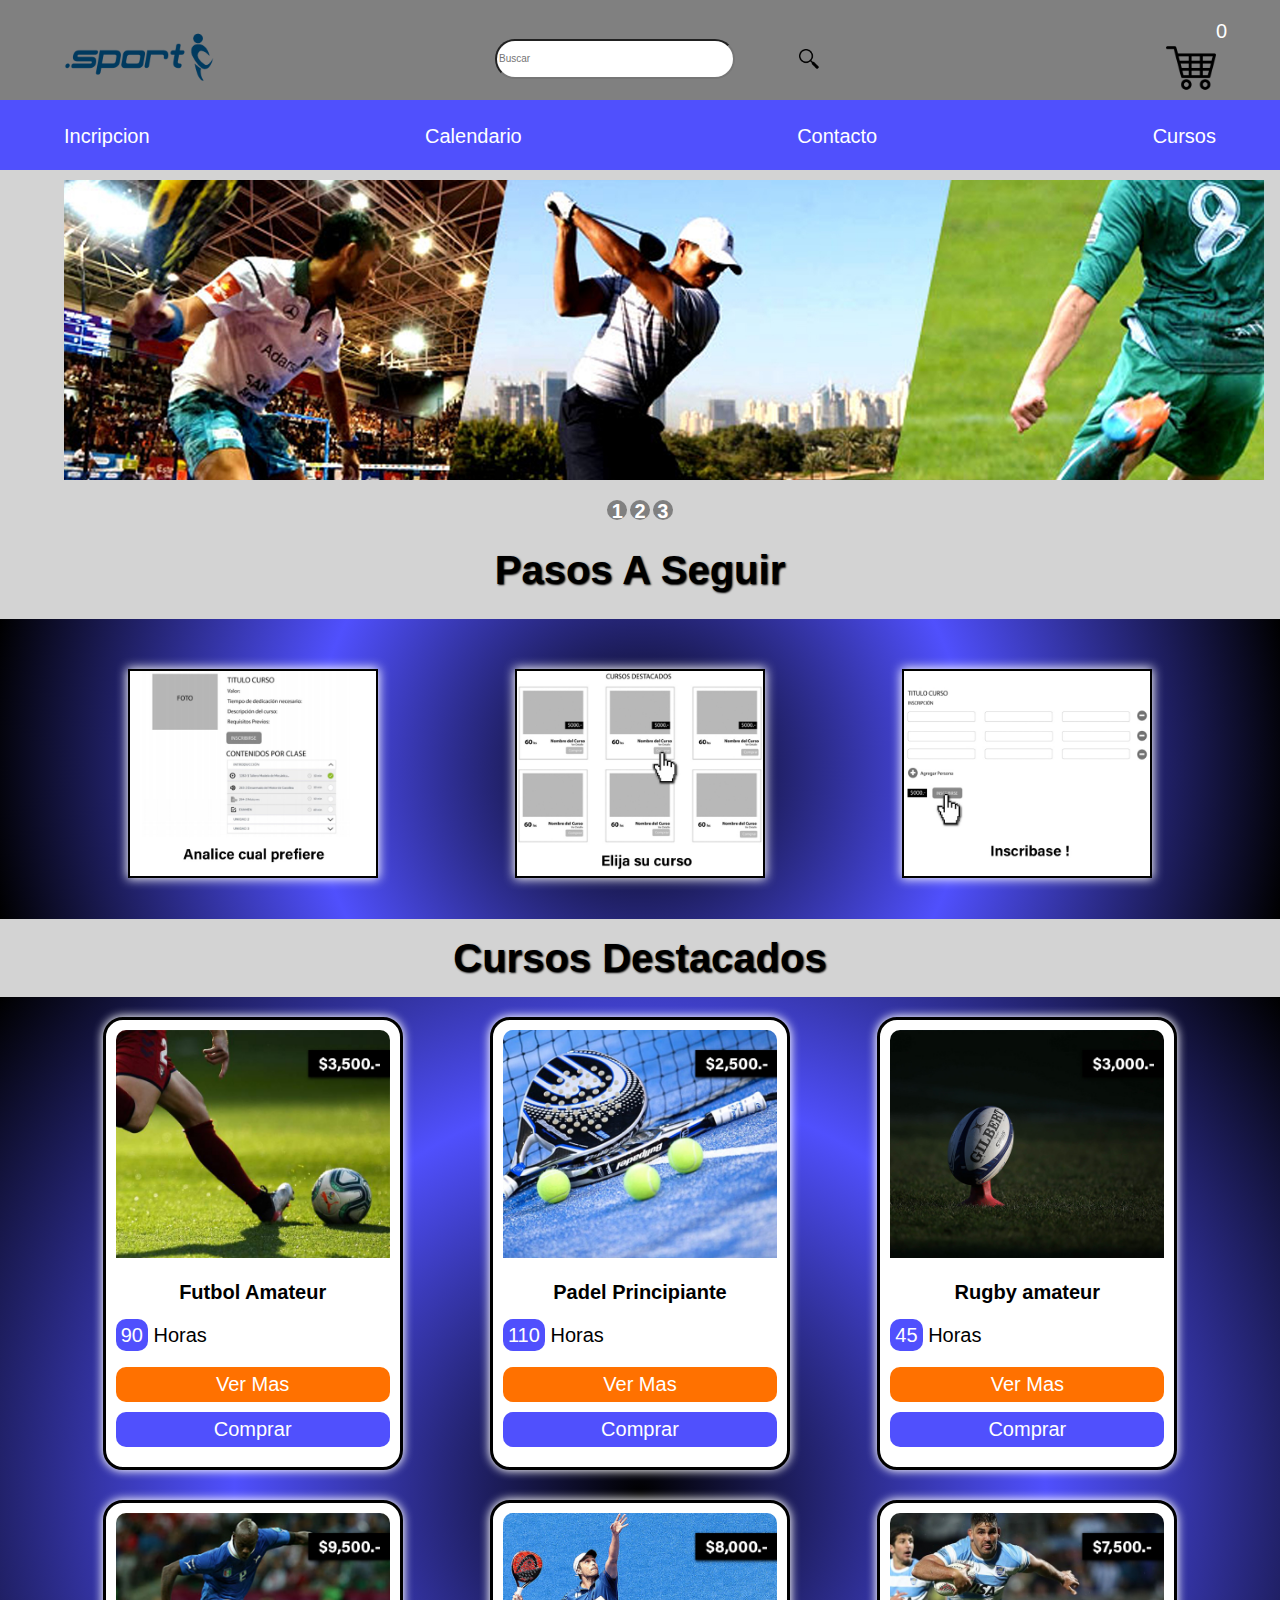
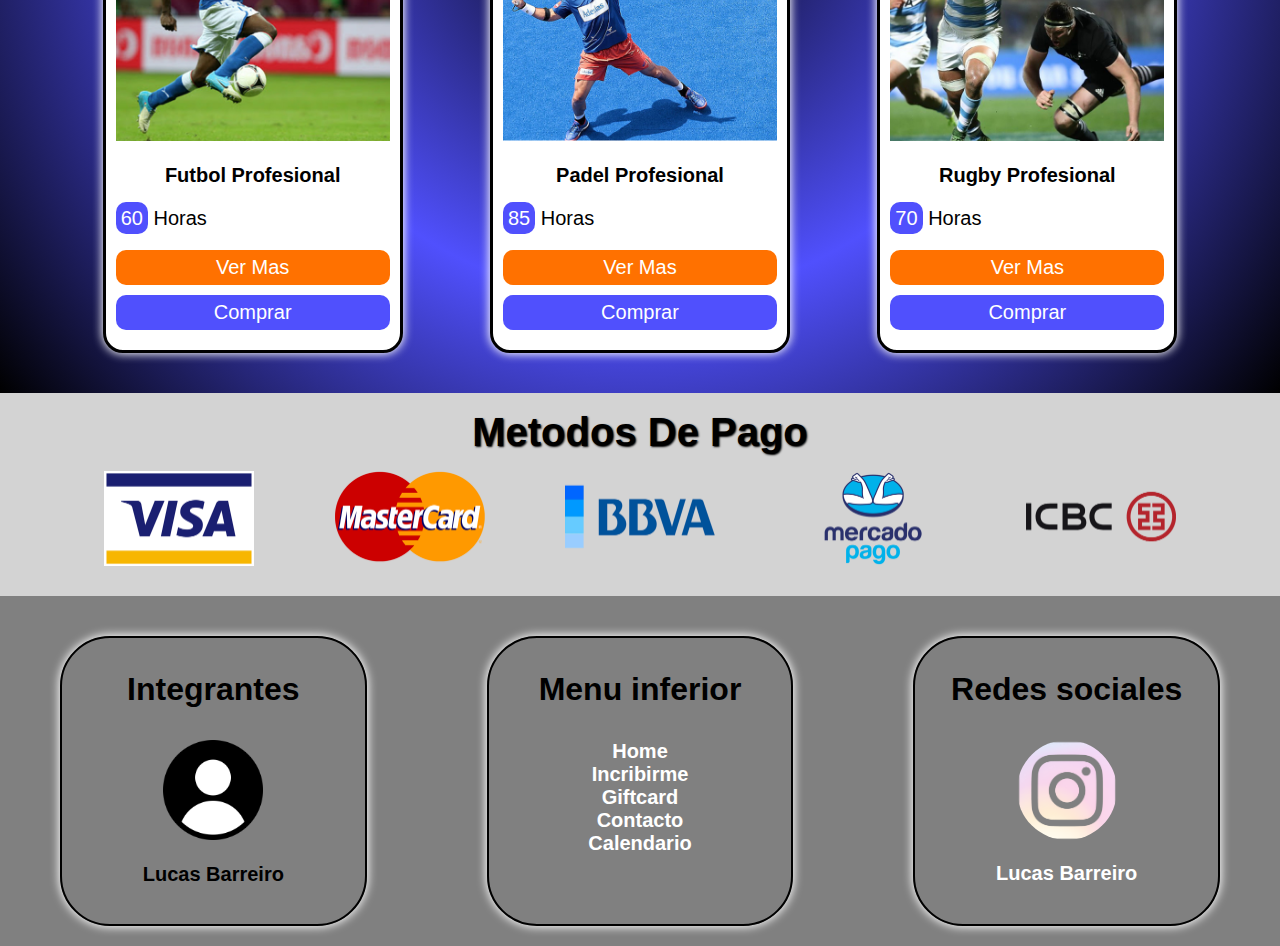
<file: index.html>
<!DOCTYPE html>
<html lang="en">
<head>
    <meta charset="UTF-8">
    <meta http-equiv="X-UA-Compatible" content="IE=edge">
    <meta name="viewport" content="width=device-width, initial-scale=1.0">
    
    <!-- Link -->
    <link rel="stylesheet" href="/css/style.css">
    <link rel="stylesheet" href="/css/normalize.css">
    <link rel="stylesheet" href="/css/slider.css">
    <script src="/js/jquery.min.js"></script>
    <script>
        $(document).ready(function() {
            var numero=0;
            $(".comprarIndex").click(function() {
                numero++;
                $(".contadorCarro").text(numero);
            });
            
        });
    </script>
    
    
    
   

    <!-- Google Fonts -->
    <link rel="preconnect" href="https://fonts.gstatic.com">
    <link href="https://fonts.googleapis.com/css2?family=Monoton&family=Staatliches&display=swap" rel="stylesheet">

    <link rel="preconnect" href="https://fonts.googleapis.com">
    <link rel="preconnect" href="https://fonts.gstatic.com" crossorigin>
    <link href="https://fonts.googleapis.com/css2?family=Roboto:wght@300;400;500;700&display=swap" rel="stylesheet">

    <title>Inicio</title>
</head>
<body>
    <header id="headerIndex">
        <div class="topnav">
            <div class="topnav__contenedor contenedor">
                <a href="/index.html">
                <img class="img--nav--logo"  src="/Fotos/Logo.png" alt="">
                </a>
                <div class="contenedor__buscador">
                    <input class="buscador" type="text" placeholder="Buscar"> 
                </div>
                <img class="img--nav"  src="/Fotos/Lupa.png" alt=""> 
                <a class="compras" href="/giftcard.html">
                <div>    
                <p class="contadorCarro">0</p>
                <img class="compras"  src="/Fotos/carro.png" alt="">
                
                </div>
                </a>
            </div>
        </div>

        <div class="nav">
            <div class="nav__contenedor contenedor">
                <a class="nav__link" href="/inscripcion.html">Incripcion</a>
                <a class="nav__link" href="/calendario.html">Calendario</a>
                <a class="nav__link" href="/contacto.html">Contacto</a>
                <a class="nav__link" href="/curso.html">Cursos</a>
            </div>
        </div>
        
    </header>

    <main class="">

        <!-- ////////// Carrousel  ////////// -->

        
        <div class="contenedor carrusel">
            
            <ul class="slider ulSlider">
              <li id="slide1">
                <img src="/Fotos/carr deportes.jpg"/>
              </li>
              <li id="slide2">
                <img src="/Fotos/carr rugby.jpg"/>
              </li>
              <li id="slide3">
                <img src="/Fotos/carr tenis.jpg">
              </li>
            </ul>
            
            
            <ul  class="menuSlider">   
              <li>
                <a href="#slide1">1</a>
              </li>
              <li>
                <a href="#slide2">2</a>
              </li>
               <li>
                <a href="#slide3">3</a>
              </li>
            </ul>
            
        </div>








        <!-- ////////// Separador Pasos a realizar ////////// -->

        <div>
            <h3 class="centrar-texto titulo h2Index">Pasos A Seguir</h3>
        </div>

        <!-- ////////// Pasos A realizar ////////// -->

        <div class="pasos">

            <!-- Pasos -->

            <div class="grid contenedor">

                <div class="">
                    <img class="img__pasos" src="Fotos/Paso 1.jpg" alt="Paso1">
                </div>
                    
                <div class="">
                    <img class="img__pasos" src="Fotos/Paso 2.jpg" alt="Paso2">
                </div>

                <div class="">
                    <img class="img__pasos" src="Fotos/Paso 3.jpg" alt="Paso3">
                </div>

            </div>

        </div> <!-- Fin Pasos -->


        <!-- ////////// Separador Cursos ////////// -->


        <div>
            <h3 class="centrar-texto titulo h2Index">Cursos Destacados</h3>

        </div> <!-- Fin Separador -->



        <!-- ////////// Cudricula ////////// -->



        <div class="cursos">

            <!-- Entrada 1 -->

            <div class="contenedor grid">

                <div class="curso">
                    <img class="curso__img" src="/Fotos/Futbol.jpg" alt="Futbol1">

                    <div class="descripcion">
                        <p class="titulo__descripcion">Futbol Amateur</p>
                        <p class="p__descripcion"><span class="horas">90</span> Horas</p>
                    </div>

                    <div class="curso__boton">
                        <a class="boton__index boton--naranja" href="/curso.html">Ver Mas</a>
                    </div>

                    <div class="curso__boton">
                        <a class="boton__index boton--violeta comprarIndex" href="#">Comprar</a>
                    </div>

                </div> 

                <!-- Entrada 2 -->

                <div class="curso">
                    <img class="curso__img" src="/Fotos/Padel.jpg" alt="Padel">

                    <div class="descripcion">
                        <p class="titulo__descripcion">Padel Principiante</p>
                        <p class="p__descripcion"><span class="horas">110</span> Horas</p>
                    </div>

                    <div class="curso__boton">
                        <a class="boton__index boton--naranja" href="/curso.html">Ver Mas</a>
                    </div>

                    <div class="curso__boton">
                        <a class="boton__index boton--violeta comprarIndex" href="#">Comprar</a>
                    </div>

                </div> 

                <!-- Entrada 3 -->

                <div class="curso">
                    <img class="curso__img" src="/Fotos/Rugby.jpg" alt="Rugby">

                    <div class="descripcion">
                        <p class="titulo__descripcion">Rugby amateur</p>
                        <p class="p__descripcion"><span class="horas">45</span> Horas</p>
                    </div>

                    <div class="curso__boton">
                        <a class="boton__index boton--naranja" href="/curso.html">Ver Mas</a>
                    </div>

                    <div class="curso__boton">
                        <a class="boton__index boton--violeta comprarIndex" href="#">Comprar</a>
                    </div>

                </div> 

                <!-- Entrada 4 -->

                <div class="curso">
                    <img class="curso__img" src="/Fotos/Futbol2.jpg" alt="Futbol2">

                    <div class="descripcion">
                        <p class="titulo__descripcion">Futbol Profesional</p>
                        <p class="p__descripcion"><span class="horas">60</span> Horas</p>
                    </div>

                    <div class="curso__boton"> 
                        <a class="boton__index boton--naranja" href="/curso.html">Ver Mas</a>
                    </div>

                    <div class="curso__boton">
                        <a class="boton__index boton--violeta comprarIndex" href="#">Comprar</a>
                    </div>

                </div> 

                <!-- Entrada 5 -->

                <div class="curso">
                    <img class="curso__img" src="/Fotos/Padel2.jpg" alt="Padel2">

                    <div class="descripcion">
                        <p class="titulo__descripcion">Padel Profesional</p>
                        <p class="p__descripcion"> <span class="horas">85</span> Horas</p>
                    </div>

                    <div class="curso__boton">
                        <a class="boton__index boton--naranja" href="/curso.html">Ver Mas</a>
                    </div>

                    <div class="curso__boton">
                        <a class="boton__index boton--violeta comprarIndex" href="#">Comprar</a>
                    </div>

                </div> 

                <!-- Entrada 6 -->

                <div class="curso">
                    <img class="curso__img" src="/Fotos/Rugby2.jpg" alt="Rugby2">

                    <div class="descripcion">
                        <p class="titulo__descripcion">Rugby Profesional</p>
                        <p class="p__descripcion"><span class="horas">70</span> Horas</p>
                    </div>

                    <div class="curso__boton">
                        <a class="boton__index boton--naranja" href="/curso.html">Ver Mas</a>
                    </div>

                    <div class="curso__boton">
                        <a class="boton__index boton--violeta comprarIndex" href="#">Comprar</a>
                    </div>

                </div>

            </div>


        </div> <!-- Fin Cuadricula -->





        <!-- ////////// Separador Metodos de Pago ////////// -->

        <div>
            <h3 class="centrar-texto titulo h2Index">Metodos De Pago</h3>
        </div>

        <!-- ////////// Metodos de Pago ////////// -->

        <div>

            <!-- Pago -->

            <div class="pago contenedor">
                <div>
                    <img class="pago__img" src="Fotos/Visa.png" alt="">
                </div>

                <div>
                    <img class="pago__img" src="Fotos/Mastercard.png" alt="">
                </div>

                <div>
                    <img class="pago__img" src="/Fotos/BBVA.png" alt="">
                </div>

                <div>
                    <img class="pago__img" src="/Fotos/Mercado Pago.png" alt="">
                </div>

                <div>
                    <img class="pago__img" src="/Fotos/ICBC.png" alt="">
                </div>
            </div>

        </div> <!-- Fin metodos De pago -->


    </main>


    <footer class="footer">

        <div class="participantes centrar-texto">
            <h3 class="titulo__footer">Integrantes</h3>
            <img class="footer_foto user__img" src="Fotos/User.png" alt="">
            <p class="titulo__descripcion">Lucas Barreiro</p>
        </div>

        <div class="participantes centrar-texto">
            <h3 class="titulo__footer centrar-texto">Menu inferior</h3>
            <a class="link__footer titulo__descripcion" href="index.html">Home</a>
            <a class="link__footer titulo__descripcion" href="inscripcion.html">Incribirme</a>
            <a class="link__footer titulo__descripcion" href="giftcard.html">Giftcard</a>
            <a class="link__footer titulo__descripcion" href="contacto.html">Contacto</a>
            <a class="link__footer titulo__descripcion" href="calendario.html">Calendario</a>
        </div>

        <div class="participantes centrar-texto">
            <h3 class="titulo__footer centrar-texto">Redes sociales</h3>
            <img class="footer_foto instagram__img" src="Fotos/instragram.png" alt="">
            <a class="link__footer titulo__descripcion" href="">Lucas Barreiro</a>
            
        </div>

    </footer>
    <script src="js/codigo.js"></script>
</body>
</html>
</file>
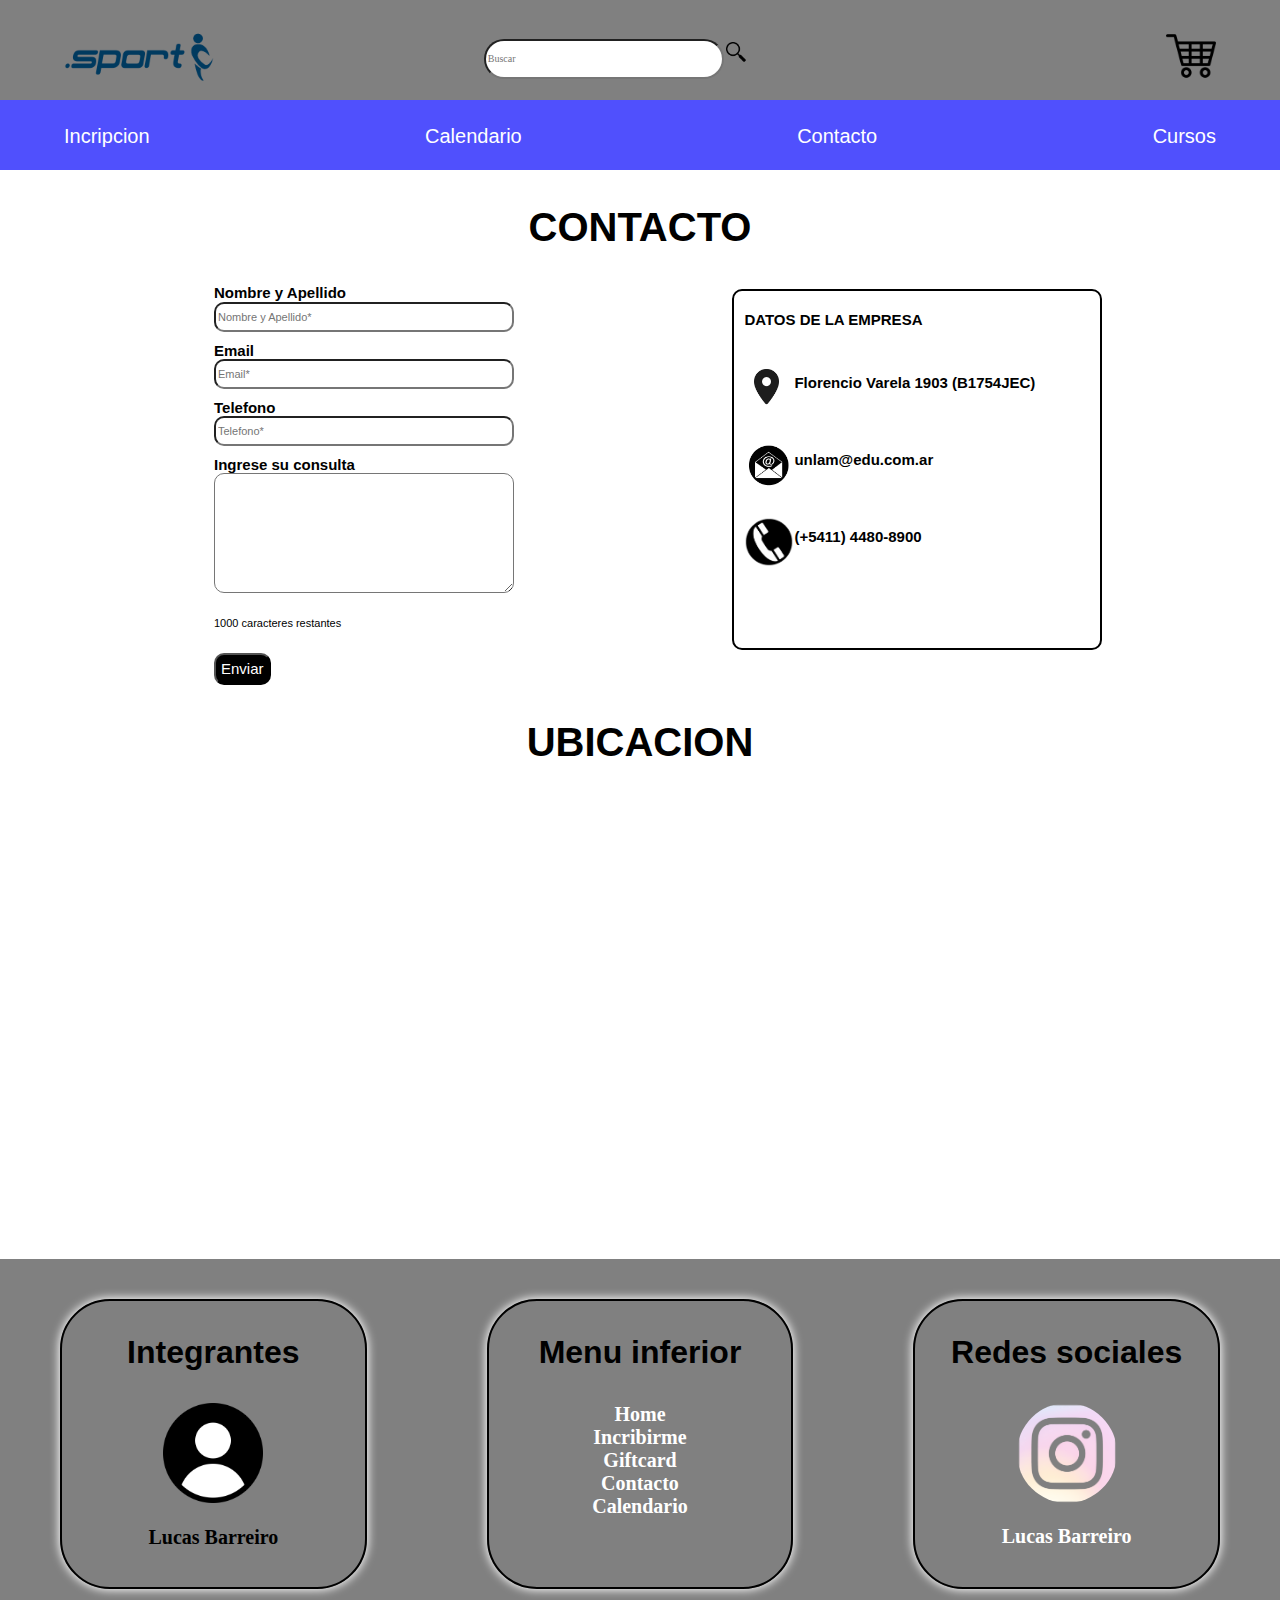
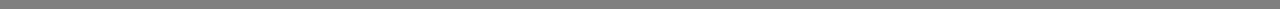
<file: contacto.html>
<!DOCTYPE html>
<html lang="en">
<head>
    <meta charset="UTF-8">
    <meta http-equiv="X-UA-Compatible" content="IE=edge">
    <meta name="viewport" content="width=device-width, initial-scale=1.0">
    
    <!-- Link -->
    <link rel="stylesheet" href="/css/style.css">
    <link rel="stylesheet" href="/css/normalize.css">
    <script src="/js/codigo.js"></script>
    
    
    

    <!-- Google Fonts -->
    <link rel="preconnect" href="https://fonts.gstatic.com">
    <link href="https://fonts.googleapis.com/css2?family=Monoton&family=Staatliches&display=swap" rel="stylesheet">

    <title>Contacto</title>
</head>
<body>
    <header>
        <div class="topnav">
            <div class="topnav__contenedor contenedor">
                <a href="/index.html">
                <img class="img--nav--logo"  src="/Fotos/Logo.png" alt="">
                </a>
                <div class="contenedor__buscador">
                    <input class="buscador" type="text" placeholder="Buscar">
                    <img class="img--nav"  src="/Fotos/Lupa.png" alt="">  
                </div>
                <a class="compras" href="/giftcard.html">
                <img class="compras"  src="/Fotos/carro.png" alt="">
                </a>
            </div>
        </div>

        <div class="nav">
            <div class="nav__contenedor contenedor">
                <a class="nav__link" href="/inscripcion.html">Incripcion</a>
                <a class="nav__link" href="/calendario.html">Calendario</a>
                <a class="nav__link" href="/contacto.html">Contacto</a>
                <a class="nav__link" href="/curso.html">Cursos</a>
            </div>
        </div>
    </header>
                                <!-- SECCION DE CONTACTO - FORMULARIO-->
    <main class="contenedor">
        <h2 class="centrar-texto titulo">CONTACTO</h2>

        <div class="contacto contenedor">

                <form id="formContacto" class="formulario" action="https://www.google.com.ar/" method="get" name="form">
                    <div class="name__form">
                        <label class="h3" for="nombre">Nombre y Apellido</label>
                        <br>
                        <input id="nombreContacto" class="opcion2" type="text" placeholder="Nombre y Apellido*" name="nombre" required>
                    </div>
                    <div class="mail">
                        <label class="h3" for="email">Email</label>
                        <br>
                        <input id="emailContacto" class="opcion2" type="text" placeholder="Email*" name="email" required>
                    </div>
                    <div class="phone">
                        <label class="h3" for="telefono">Telefono</label>
                        <br>
                        <input id="telContacto" class="opcion2" type="number"  placeholder="Telefono*" name="telefono" required>
                    </div>
                    <div class="ingreso__consulta">
                        <label class="h3" for="consulta">Ingrese su consulta</label>
                        <br>
                        <textarea id="consultaContacto" onkeyup="countChars();" class="consulta"   required></textarea>
                        <p id="caracteresRestantes">1000 caracteres restantes</p>
                        

                    </div>
                    <br>
                    <div class="contacto__boton">
                        <input type="submit" onclick="valida_envia()" class="boton__enviarContacto" id="Enviar" value="Enviar">
                    </div>
                    <div id="mensajeContacto" class="error">

                    </div>
                </form>    
                <!-- DATOS DE LA EMPRESA -->
                <div class="contacto__empresa">
                        <p class="h3 datos">DATOS DE LA EMPRESA</p>
                    <div class="info__contacto">
                        <img class="iconito" src="/Fotos/lugarcito.png" alt="lugar">
                        <p class="h3">Florencio Varela 1903 (B1754JEC)</p>
                    </div> 

                    <div class="info__contacto">
                        <img class="iconos" src="/Fotos/correiro.jpg" alt="correo">
                        <p class="h3">unlam@edu.com.ar</p>   
                    </div>  

                    <div class="info__contacto">   
                        <img class="iconos" src="/Fotos/telefonito.png" alt="telefono">
                        <p class="h3">(+5411) 4480-8900</p>     
                    </div> 
                </div>

        </div>

        <!-- MAPA INSERTADO -->

        <div class="mapa">
            <h2 class="centrar-texto titulo">UBICACION</h2>
            <iframe class="map" src="https://www.google.com/maps/embed?pb=!1m18!1m12!1m3!1d52497.549854735706!2d-58.60167183704959!3d-34.67750464443296!2m3!1f0!2f0!3f0!3m2!1i1024!2i768!4f13.1!3m3!1m2!1s0x95bcc62cc3ef7083%3A0x8867107f425fade5!2sUniversidad%20Nacional%20de%20La%20Matanza!5e0!3m2!1ses-419!2sar!4v1621548180664!5m2!1ses-419!2sar" style="border:0;" allowfullscreen="" loading="lazy"></iframe>

        </div>
        <br><br><br><br><br>
    </main> 
    
    <footer class="footer">

        <div class="participantes centrar-texto">
            <h3 class="titulo__footer">Integrantes</h3>
            <img class="footer_foto user__img" src="Fotos/User.png" alt="">
            <p class="titulo__descripcion">Lucas Barreiro</p>
        </div>

        <div class="participantes centrar-texto">
            <h3 class="titulo__footer centrar-texto">Menu inferior</h3>
            <a class="link__footer titulo__descripcion" href="index.html">Home</a>
            <a class="link__footer titulo__descripcion" href="inscripcion.html">Incribirme</a>
            <a class="link__footer titulo__descripcion" href="giftcard.html">Giftcard</a>
            <a class="link__footer titulo__descripcion" href="contacto.html">Contacto</a>
            <a class="link__footer titulo__descripcion" href="calendario.html">Calendario</a>
        </div>

        <div class="participantes centrar-texto">
            <h3 class="titulo__footer centrar-texto">Redes sociales</h3>
            <img class="footer_foto instagram__img" src="Fotos/instragram.png" alt="">
            <a class="link__footer titulo__descripcion" href="">Lucas Barreiro</a>
            
        </div>

    </footer>
    
</body>
</html>
</file>
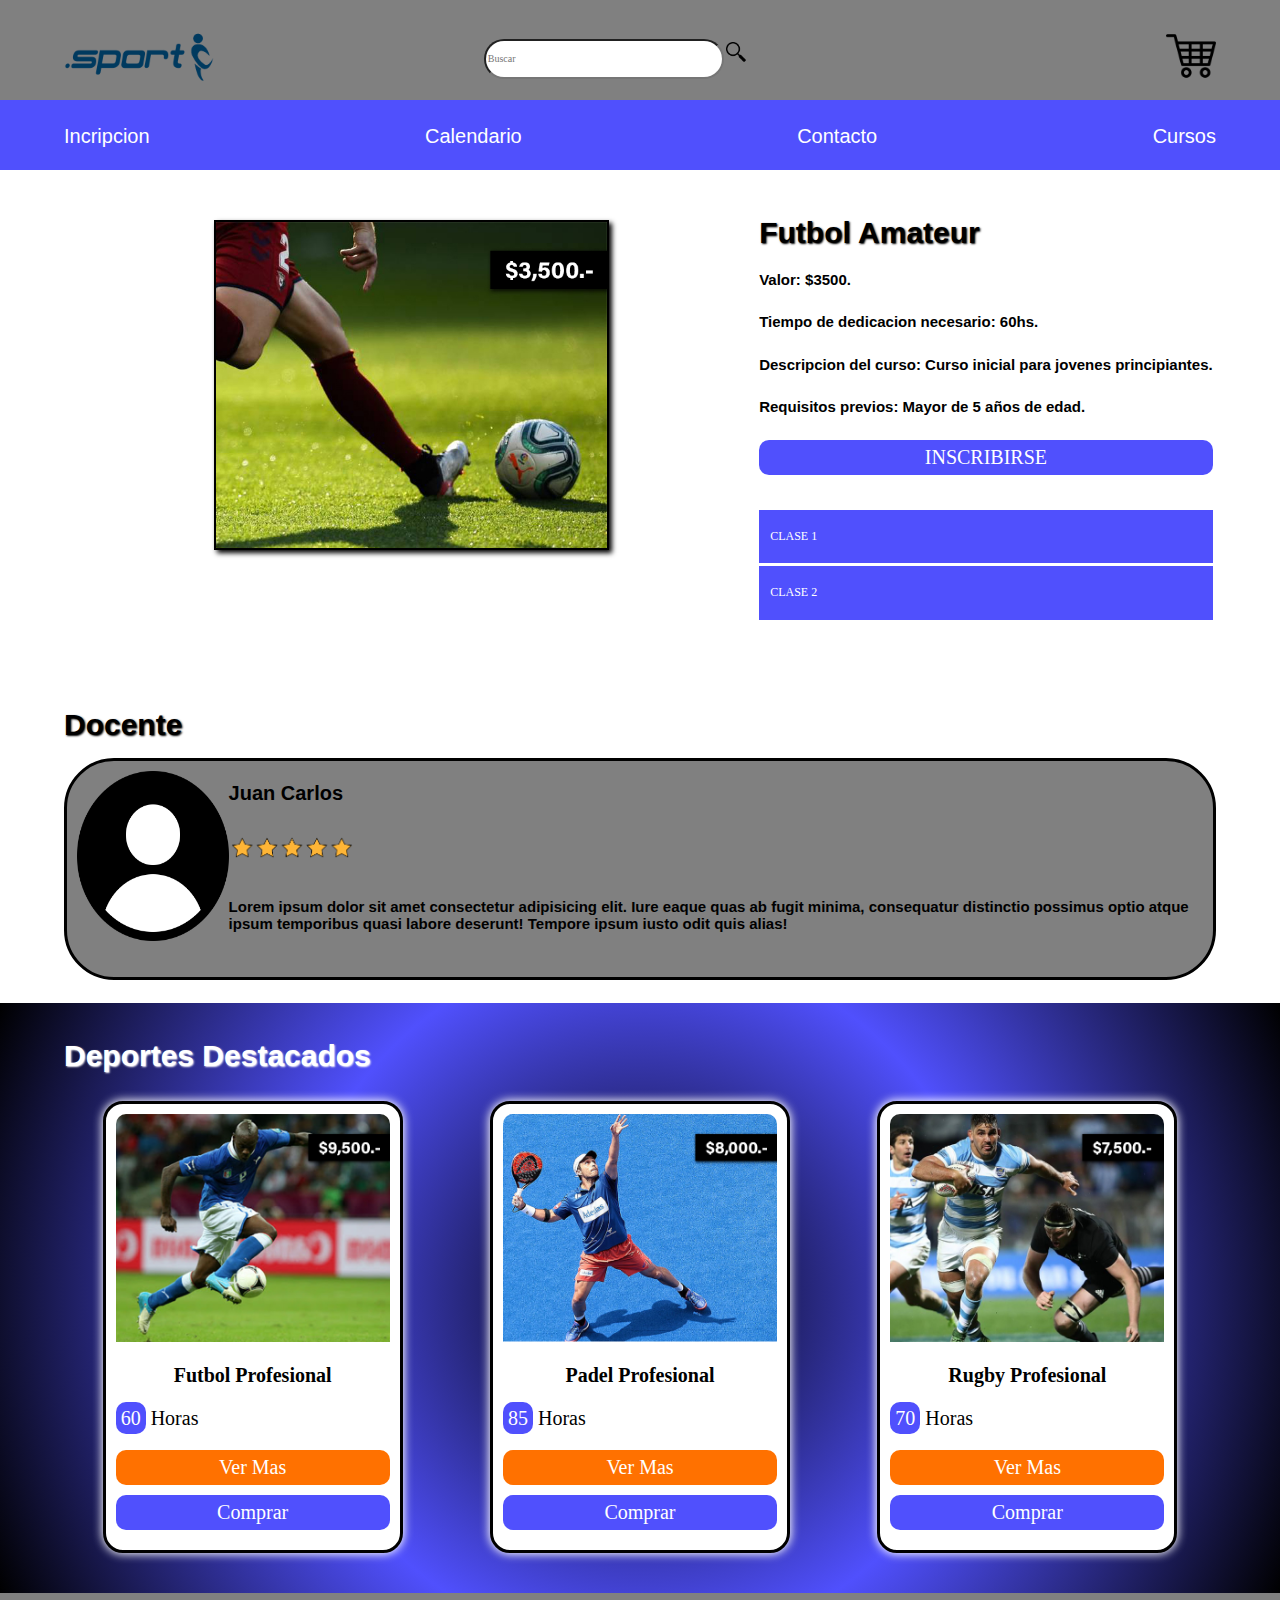
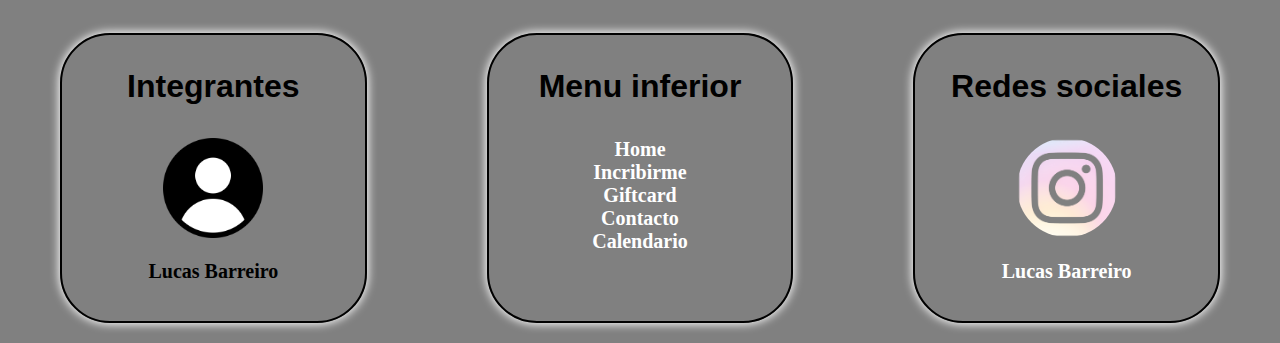
<file: curso.html>
<!DOCTYPE html>
<html lang="en">
<head>
    <meta charset="UTF-8">
    <meta http-equiv="X-UA-Compatible" content="IE=edge">
    <meta name="viewport" content="width=device-width, initial-scale=1.0">
    
    <!-- Link -->
    <link rel="stylesheet" href="/css/style.css">
    <link rel="stylesheet" href="/css/normalize.css">
    <script src="/js/jquery-3.4.1.min.js"></script>
    

    <!-- Google Fonts -->
    <link rel="preconnect" href="https://fonts.gstatic.com">
    <link href="https://fonts.googleapis.com/css2?family=Monoton&family=Staatliches&display=swap" rel="stylesheet">

    <title>Curso</title>
</head>
<body>
    <header>
        <div class="topnav">
            <div class="topnav__contenedor contenedor">
                <a href="/index.html">
                <img class="img--nav--logo"  src="/Fotos/Logo.png" alt="">
                </a>
                <div class="contenedor__buscador">
                    <input class="buscador" type="text" placeholder="Buscar">
                    <img class="img--nav"  src="/Fotos/Lupa.png" alt="">  
                </div>
                <a class="compras" href="/giftcard.html">
                <img class="compras"  src="/Fotos/carro.png" alt="">
                </a>
            </div>
        </div>

        <div class="nav">
            <div class="nav__contenedor contenedor">
                <a class="nav__link" href="/inscripcion.html">Incripcion</a>
                <a class="nav__link" href="/calendario.html">Calendario</a>
                <a class="nav__link" href="/contacto.html">Contacto</a>
                <a class="nav__link" href="/curso.html">Cursos</a>
            </div>
        </div>
    </header>
    <main class="contenedor">
        <div class="seccionesCurso">
            <div class="imagenCursoPrincipal">
                <img class="imagenFutbolCurso" src="/Fotos/Futbol.jpg" alt="soccer">
            </div>
            <div class="detallesFutbolCurso">
                <h2 class="h2"> Futbol Amateur</h2>
                <p class="h3">Valor: $3500.</p>
                <p class="h3">Tiempo de dedicacion necesario: 60hs.</p>
                <p class="h3">Descripcion del curso: Curso inicial para jovenes principiantes.</p>
                <p class="h3">Requisitos previos: Mayor de 5 años de edad.</p>
                <a type="button" class="boton__index boton--violeta"  id="Enviar"  value="INSCRIBIRSE" href="/inscripcion.html" >INSCRIBIRSE</a>
                <br><br><br>
                <div class="dropdownMenu">
                    <div class="title dropdownButton">
                        <p>CLASE 1</p>
                    </div>
                    <div class="dropdownContent">
                        <ul>
                        <li><a class="claseCurso" href="#">Precalentamiento</a></li>
                        <li><a class="claseCurso" href="#">Entrenamiento</a></li>
                        <li><a class="claseCurso" href="#">Elongancion</a></li>
                        </ul>
                    </div>
                </div>
            
                <div class="dropdownMenu">
                    <div class="title dropdownButton">
                        <p>CLASE 2</p>
                    </div>
                    <div class="dropdownContent">
                        <ul>
                        <li><a class="claseCurso" href="#">Precalentamiento</a></li>
                        <li><a class="claseCurso" href="#">Practica de tiro libre</a></li>
                        </ul>
                    </div>
                </div>   

            </div>
            

        </div>
        <br><br><br><br><br><br>
        <div class="opicionDocente">
            <h2 class="h2">Docente</h2>
            <div class="seccionDocente">
                <div class="detallesDocente">
                    <img class="usuarioDocente" src="/Fotos/User.png" alt="User">
                </div>   
                <div class="datosDocente">
                    <h3 class="h3Docente">Juan Carlos</h3>
                    <img class="estrellas" src="/Fotos/5 estrellas.png" alt="">
                    <p class="h3DocenteOpinion">Lorem ipsum dolor sit amet consectetur adipisicing elit. Iure eaque quas ab fugit minima, consequatur distinctio possimus optio atque ipsum temporibus quasi labore deserunt! Tempore ipsum iusto odit quis alias!</p>

                
                </div>
            </div>
        </div>
    <br><br>   
     
    </main>

    <div class="cursos">
        <h2 class="h2 contenedor h2White" >Deportes Destacados</h2> 
        <br>
        <!-- Entrada 1 -->

        <div class="contenedor grid">
 

            <!-- Entrada 4 -->

            <div class="curso">
                <img class="curso__img" src="/Fotos/Futbol2.jpg" alt="Futbol2">

                <div class="descripcion">
                    <p class="titulo__descripcion">Futbol Profesional</p>
                    <p class="p__descripcion"><span class="horas">60</span> Horas</p>
                </div>

                <div class="curso__boton"> 
                    <a class="boton__index boton--naranja" href="#">Ver Mas</a>
                </div>

                <div class="curso__boton">
                    <a class="boton__index boton--violeta" href="#">Comprar</a>
                </div>

            </div> 

            <!-- Entrada 5 -->

            <div class="curso">
                <img class="curso__img" src="/Fotos/Padel2.jpg" alt="Padel2">

                <div class="descripcion">
                    <p class="titulo__descripcion">Padel Profesional</p>
                    <p class="p__descripcion"> <span class="horas">85</span> Horas</p>
                </div>

                <div class="curso__boton">
                    <a class="boton__index boton--naranja" href="#">Ver Mas</a>
                </div>

                <div class="curso__boton">
                    <a class="boton__index boton--violeta" href="#">Comprar</a>
                </div>

            </div> 

            <!-- Entrada 6 -->

            <div class="curso">
                <img class="curso__img" src="/Fotos/Rugby2.jpg" alt="Rugby2">

                <div class="descripcion">
                    <p class="titulo__descripcion">Rugby Profesional</p>
                    <p class="p__descripcion"><span class="horas">70</span> Horas</p>
                </div>

                <div class="curso__boton">
                    <a class="boton__index boton--naranja" href="#">Ver Mas</a>
                </div>

                <div class="curso__boton">
                    <a class="boton__index boton--violeta" href="#">Comprar</a>
                </div>

            </div>

        </div>


    </div>

    <footer class="footer">

        <div class="participantes centrar-texto">
            <h3 class="titulo__footer">Integrantes</h3>
            <img class="footer_foto user__img" src="Fotos/User.png" alt="">
            <p class="titulo__descripcion">Lucas Barreiro</p>
        </div>

        <div class="participantes centrar-texto">
            <h3 class="titulo__footer centrar-texto">Menu inferior</h3>
            <a class="link__footer titulo__descripcion" href="index.html">Home</a>
            <a class="link__footer titulo__descripcion" href="inscripcion.html">Incribirme</a>
            <a class="link__footer titulo__descripcion" href="giftcard.html">Giftcard</a>
            <a class="link__footer titulo__descripcion" href="contacto.html">Contacto</a>
            <a class="link__footer titulo__descripcion" href="calendario.html">Calendario</a>
        </div>

        <div class="participantes centrar-texto">
            <h3 class="titulo__footer centrar-texto">Redes sociales</h3>
            <img class="footer_foto instagram__img" src="Fotos/instragram.png" alt="">
            <a class="link__footer titulo__descripcion" href="">Lucas Barreiro</a>
            
        </div>

    </footer>
    <script src="js/codigo.js"></script>
    
</body>
</html>
</file>
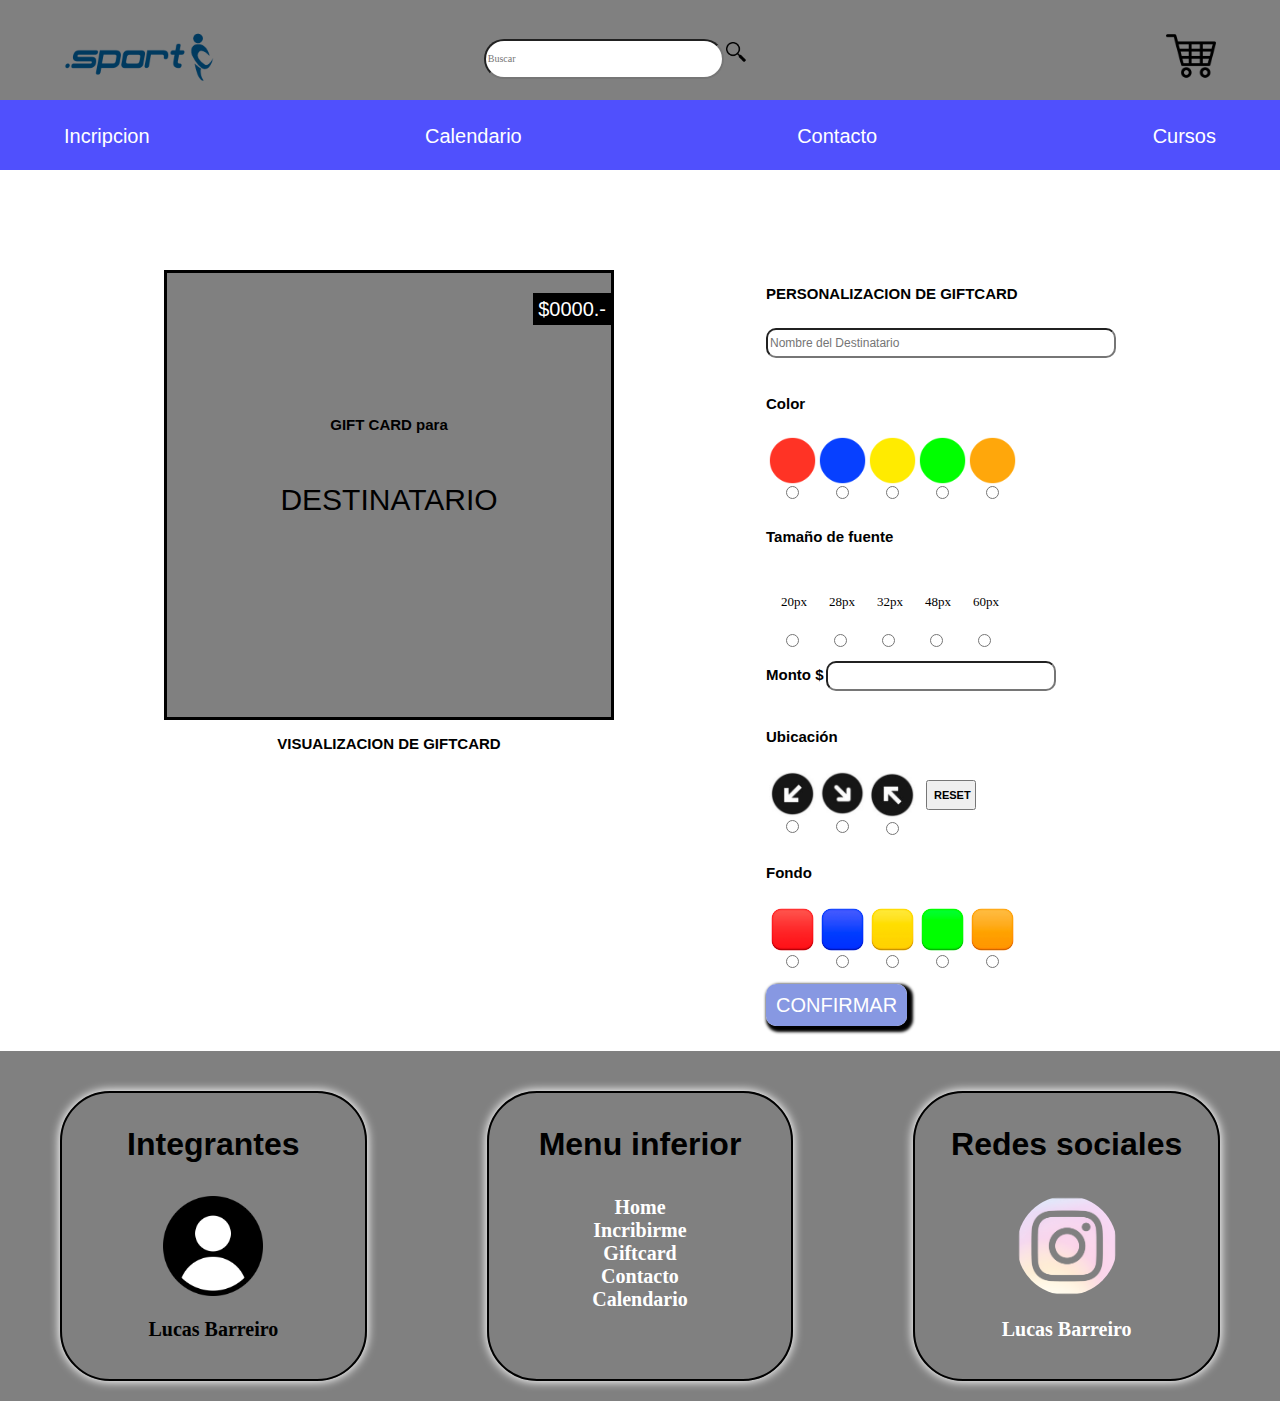
<file: giftcard.html>
<!DOCTYPE html>
<html lang="en">
<head>
    <meta charset="UTF-8">
    <meta http-equiv="X-UA-Compatible" content="IE=edge">
    <meta name="viewport" content="width=device-width, initial-scale=1.0">
    
    <!-- Link -->
    <link rel="stylesheet" href="/css/style.css">
    <link rel="stylesheet" href="/css/normalize.css">
    <script src="js/jquery.min.js"></script>
    

    <!-- Google Fonts -->
    <link rel="preconnect" href="https://fonts.gstatic.com">
    <link href="https://fonts.googleapis.com/css2?family=Monoton&family=Staatliches&display=swap" rel="stylesheet">

    <title>Giftcard</title>
</head>
<body>
    <header>
        <div class="topnav">
            <div class="topnav__contenedor contenedor">
                <a href="/index.html">
                <img class="img--nav--logo"  src="/Fotos/Logo.png" alt="">
                </a>
                <div class="contenedor__buscador">
                    <input class="buscador" type="text" placeholder="Buscar">
                    <img class="img--nav"  src="/Fotos/Lupa.png" alt="">  
                </div>
                <a class="compras" href="/giftcard.html">
                <img class="compras"  src="/Fotos/carro.png" alt="">
                </a>    
            </div>
        </div>

        <div class="nav">
            <div class="nav__contenedor contenedor">
                <a class="nav__link" href="/inscripcion.html">Incripcion</a>
                <a class="nav__link" href="/calendario.html">Calendario</a>
                <a class="nav__link" href="/contacto.html">Contacto</a>
                <a class="nav__link" href="/curso.html">Cursos</a>
            </div>
        </div>
    </header>
    <main class="contenedor">
        <!-- SECCION IZQUIERDA DE LA PAGINA, VISUALIZACION-->
        <div class="seccion__giftcard">      
            <div>
               <div id="giftCard"  class="gift__izquierda">
                    <div class="boton__izq">
                        <a class="etiqueta__botonIzq" href="#">$<span id="precioGift"></span><span>.-</span></a> <!-- utilizamos 1 span para el innerHTML y otro para los signos de puntiacion finales-->
                    </div>
                    <div id="tituloGift" class="titulo__gift">
                        <p class="h3">GIFT CARD para</p>
                        <p id="destinatarioGift" class="h2__gift"> <span id="receptorGift"> </span>!</p> 
                    </div> <!-- en el P no dice nada porque se hizo un innerHTML en JS agregandole la palabra DESTINATARIO usando el ID y luego con la funcion mostrarNombre() de mas abajo se le agrega el nombre del destinatario linkeado con el INPUT  -->
                </div>     
            
                <p class="p__gift"> VISUALIZACION DE GIFTCARD </p>
                

            </div>

            <!-- SECCION DERECHA DE LA PAGINA, PERSONALIZACION-->
            <div class="gift__derecha">
                <h3 class="h3__gift">PERSONALIZACION DE GIFTCARD</h3>
                <div class="nombre__gift">
                    <input id="inputDestinatario" class="opcion" name="nombre" type="text" placeholder="Nombre del Destinatario" onkeyup="mostrarNombre()" > <!-- INPUT linkeado mediante variables al nombre del DESTINATARIO -->
                </div>
                <br>
                <p class="h3">Color</p>
                <div class="colores__gift">
                    <div class="colorsito1">
                        <img class="img__gift" src="/Fotos/ciruculo-rojo.png" alt="color">
                        <br>
                        <input id="fuenteRoja" class="radio" type="radio" name="Color1" value="red" onclick="cambiarColorFuenteRojo()">
                    </div>
                    <div class="colorsito1">
                        <img class="img__gift" src="/Fotos/circulo-azul.png" alt="color">
                        <br>
                        <input id="fuenteAzul" class="radio" type="radio" name="Color1" value="blue" onclick="cambiarColorFuenteAzul()">
                    </div>
                    <div class="colorsito1">
                        <img class="img__gift" src="/Fotos/ciruclo-amarillo.png" alt="color">     <!-- LOS NAME, VALUE, y ALT ESTAN REPETIDOS PORQUE ESTA PEGADOS-->
                        <br>
                        <input id="fuenteAmarilla" class="radio" type="radio" name="Color1" value="yellow" onclick="cambiarColorFuenteAmarillo()">     <!-- LOS NAME, VALUE, y ALT ESTAN REPETIDOS PORQUE ESTA PEGADOS-->
                    </div>
                    <div class="colorsito1">
                        <img class="img__gift" src="/Fotos/circulo-verde.png" alt="color">     <!-- LOS NAME, VALUE, y ALT ESTAN REPETIDOS PORQUE ESTA PEGADOS-->
                        <br>
                        <input id="fuenteVerde" class="radio" type="radio" name="Color1" value="green" onclick="cambiarColorFuenteVerde()">
                    </div>
                    <div class="colorsito1">
                        <img class="img__gift" src="/Fotos/naranja-cirulo.png" alt="color">
                        <br>
                        <input id="fuenteNaranja" class="radio" type="radio" name="Color1" value="orange" onclick="cambiarColorFuenteNaranja()">
                    </div>
                        
                </div>
                <br>
                <p class="h3">Tamaño de fuente</p>
                <br>
                <div class="fuente__gift">
                    <div class="fuentesita1">
                        <p class="fuente1">20px</p>
                        <br>
                        <input id="20px" class="radio" type="radio" name="fuente" value="20px" onclick="cambiarFuente20()">
                    </div>
                    <div class="fuentesita2">
                        <p class="fuente2">28px</p>
                        <br>
                        <input id="28px" class="radio" type="radio" name="fuente" value="28px" onclick="cambiarFuente28()">
                    </div>
                    <div class="fuentesita3">
                        <p class="fuente3">32px</p>
                        <br>
                        <input id="32px" class="radio" type="radio" name="fuente" value="32px" onclick="cambiarFuente32()">     <!-- LOS NAME, VALUE, y ALT ESTAN REPETIDOS PORQUE ESTA PEGADOS-->
                    </div>
                    <div class="fuentesita4">
                        <p class="fuente4">48px</p>
                        <br>
                        <input id="48px" class="radio" type="radio" name="fuente" value="48px" onclick="cambiarFuente48()">     <!-- LOS NAME, VALUE, y ALT ESTAN REPETIDOS PORQUE ESTA PEGADOS-->
                    </div>
                    <div class="fuentesita5">
                        <p class="fuente5">60px</p>
                        <br>
                        <input id="60px" class="radio" type="radio" name="fuente" value="60px" onclick="cambiarFuente60()">
                    </div>
                        
                </div>
                <br>
                <div class="monto__gift">
                    <label class="h3" for="monto"> Monto $</label>
                    <input id="montoGift" class="opcion__monto" type="text" onkeyup="mostrarPrecio()">
                </div>
                <br>
                <p class="h3">Ubicación</p> 
                <div class="ubicacion__gift">
                
                    <div class="ubicacion">
                        <img class="img__gift" src="/Fotos/abajo izquierda.JPG" alt="color" >
                        <br>
                        <input class="radio" type="radio" name="ubicacion" value="IzqA" onclick="cambiarPosicionIzqA()">                 
                    </div>
                    <div class="ubicacion">
                        <img class="img__gift" src="/Fotos/abajo derecha.JPG" alt="color">              
                        <br>
                        <input class="radio" type="radio" name="ubicacion" value="Der" onclick="cambiarPosicionDer()">    <!-- Los name son iguales para que el radio sea unico-->          
                    </div>
                    <div class="ubicacion">
                        <img class="img__gift" src="/Fotos/arriba izquierda.JPG" alt="color"> 
                        <br>
                        <input class="radio" type="radio" name="ubicacion" value="IzqB" onclick="cambiarPosicionIzqB()">
                    </div>
                    <div class="ubicacion__reset">
                        <button class="reset" name="ubicacion" onclick="posicionOriginal()">RESET</button>

                    </div>
                    

                </div>
                <br>
                <p class="h3">Fondo</p>
                <div class="colores__gift">
                    <div class="fondo">
                        <img class="img__gift" src="/Fotos/fondo rojo.png" alt="color">     <!-- LOS NAME, VALUE, y ALT ESTAN REPETIDOS PORQUE ESTA PEGADOS-->
                        <br>
                        <input id="fondoRojo" class="radio" type="radio" name="Color2" value="red" onclick="cambiarColorFondoRojo()">     <!-- LOS NAME, VALUE, y ALT ESTAN REPETIDOS PORQUE ESTA PEGADOS-->
                    </div>
                    <div class="fondo">                                                     <!-- LOS NAME, VALUE, y ALT ESTAN REPETIDOS PORQUE ESTA PEGADOS-->
                        <img class="img__gift" src="/Fotos/cuadrado-azul.png" alt="color">
                        <br>
                        <input id="fondoAzul" class="radio" type="radio" name="Color2" value="blue" onclick="cambiarColorFondoAzul()">
                    </div>
                    <div class="fondo">
                        <img class="img__gift" src="/Fotos/cuadrado-amarillo.png" alt="color">
                        <br>
                        <input id="fondoAmarillo" class="radio" type="radio" name="Color2" value="yellow" onclick="cambiarColorFondoAmarillo()">    <!-- LOS NAME, VALUE, y ALT ESTAN REPETIDOS PORQUE ESTA PEGADOS-->
                    </div>
                    <div class="fondo">
                        <img class="img__gift" src="/Fotos/cuadrado-verde.png" alt="color">
                        <br>
                        <input id="fondoVerde" class="radio" type="radio" name="Color2" value="green" onclick="cambiarColorFondoVerde()">
                    </div>
                    <div class="fondo">
                        <img class="img__gift" src="/Fotos/naranja-cuadrado.png" alt="color">
                        <br>
                        <input id="fondoNaranja" class="radio" type="radio" name="Color2" value="orange" onclick="cambiarColorFondoNaranja()">
                    </div>
                        
                </div>
                <br>
                <br>
                <div class="boton__gift">
                    <a class="boton__gift1" href="#">CONFIRMAR</a>
                    <br><br>

                </div>
                <br>
                <br>
                

            </div> 
            
          </div>
            
    </main>
       
    <footer class="footer">

        <div class="participantes centrar-texto">
            <h3 class="titulo__footer">Integrantes</h3>
            <img class="footer_foto user__img" src="Fotos/User.png" alt="">
            <p class="titulo__descripcion">Lucas Barreiro</p>
        </div>

        <div class="participantes centrar-texto">
            <h3 class="titulo__footer centrar-texto">Menu inferior</h3>
            <a class="link__footer titulo__descripcion" href="index.html">Home</a>
            <a class="link__footer titulo__descripcion" href="inscripcion.html">Incribirme</a>
            <a class="link__footer titulo__descripcion" href="giftcard.html">Giftcard</a>
            <a class="link__footer titulo__descripcion" href="contacto.html">Contacto</a>
            <a class="link__footer titulo__descripcion" href="calendario.html">Calendario</a>
        </div>

        <div class="participantes centrar-texto">
            <h3 class="titulo__footer centrar-texto">Redes sociales</h3>
            <img class="footer_foto instagram__img" src="Fotos/instragram.png" alt="">
            <a class="link__footer titulo__descripcion" href="">Lucas Barreiro</a>
            
        </div>

    </footer>
    <script src="/js/codigo.js"></script>     
</body>
</html>
</file>
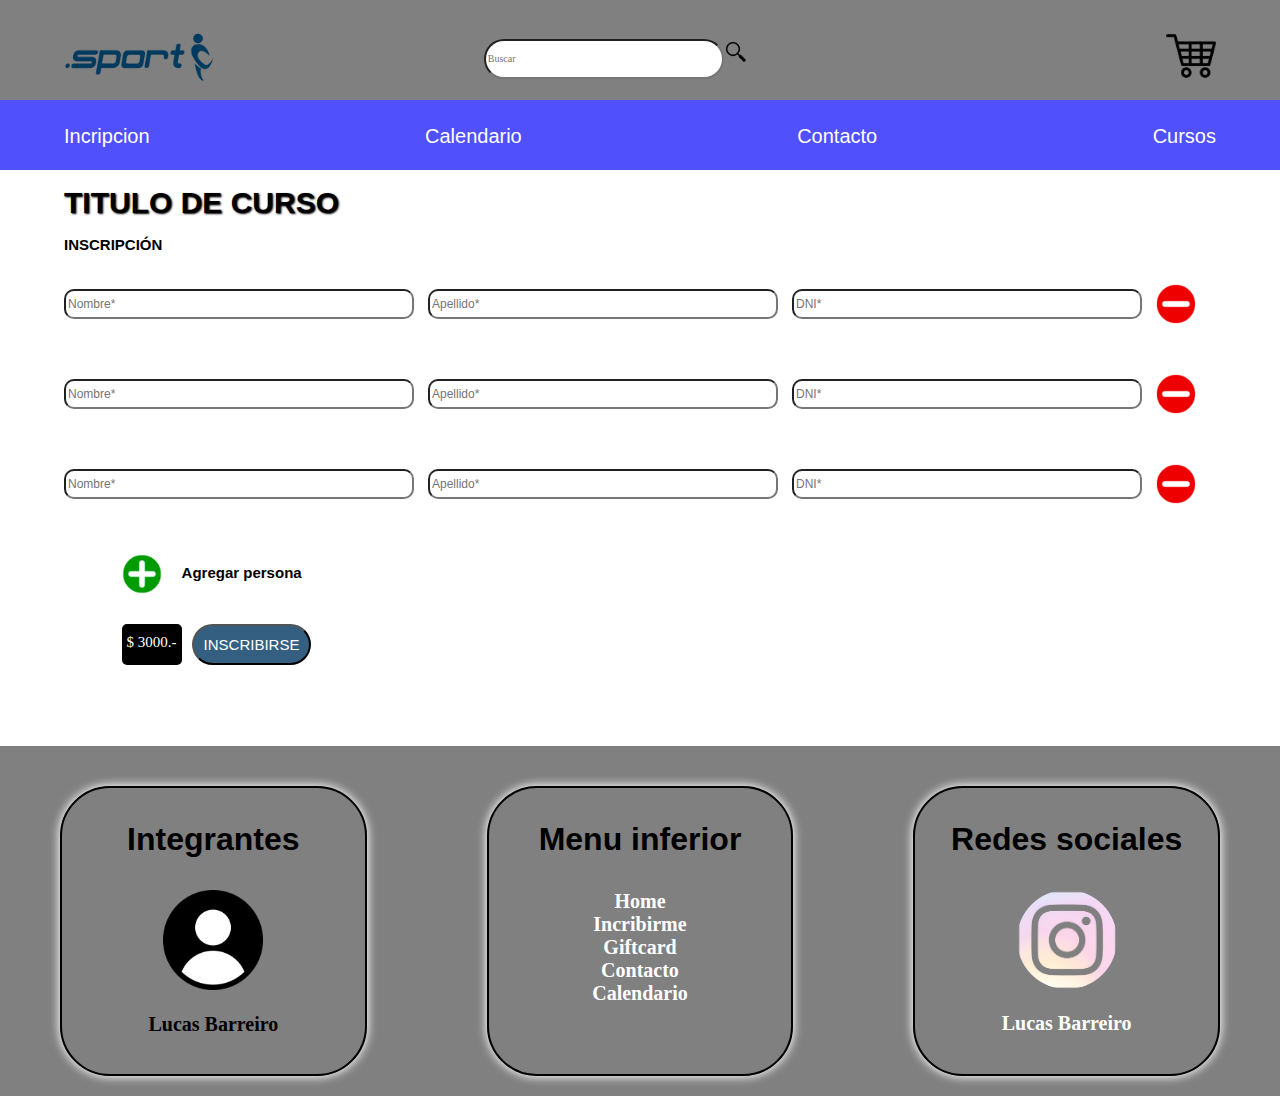
<file: inscripcion.html>
<!DOCTYPE html>
<html lang="en">
<head>
    <meta charset="UTF-8">
    <meta http-equiv="X-UA-Compatible" content="IE=edge">
    <meta name="viewport" content="width=device-width, initial-scale=1.0">
    
    <!-- Link -->
    <link rel="stylesheet" href="/css/style.css">
    <link rel="stylesheet" href="/css/normalize.css">
    <script src="js/jquery.min.js"></script>
    

    <!-- Google Fonts -->
    <link rel="preconnect" href="https://fonts.gstatic.com">
    <link href="https://fonts.googleapis.com/css2?family=Monoton&family=Staatliches&display=swap" rel="stylesheet">

    <title>inscripcion</title>
</head>
<body>
    <header>
        <div class="topnav">
            <div class="topnav__contenedor contenedor">
                <a href="/index.html">
                <img class="img--nav--logo"  src="/Fotos/Logo.png" alt="">
                </a>
                <div class="contenedor__buscador">
                    <input class="buscador" type="text" placeholder="Buscar">
                    <img class="img--nav"  src="/Fotos/Lupa.png" alt="">  
                </div>
                <a class="compras" href="/giftcard.html">
                <img class="compras"  src="/Fotos/carro.png" alt="">
                </a>
            </div>
        </div>

        <div class="nav">
            <div class="nav__contenedor contenedor">
                <a class="nav__link" href="/inscripcion.html">Incripcion</a>
                <a class="nav__link" href="/calendario.html">Calendario</a>
                <a class="nav__link" href="/contacto.html">Contacto</a>
                <a class="nav__link" href="/curso.html">Cursos</a>
            </div>
        </div>
    </header>
    <main>
        <!-- CLOSE -->
        <div class= "close">
            <a id="#close" class= "boton rojo"  href="#close">Cerrar</a>
        </div>

        <div id="myModal" class="modal">

            <!-- Modal -->
            <div class="modal-content">
            <h1 class="h2">Personas Inscriptas</h1>
            <div id ="ingresar_per">
                
            </div>
    
          </div>
        </div>  
        <h2 class="h2 contenedor">TITULO DE CURSO</h2>
            <h3 class="h3 contenedor">INSCRIPCIÓN</h3>
                <div class="personas contenedor">
                    <form id="Inscriptos" action=""></form> <!--Dejamos un form porque todavia no sabemos si se le puede poner javascript a los DIV originales-->
                        <div class="personaInscripta">
                            <input class="opcion" type="text" placeholder="Nombre*"   required>
                            <input class="opcion" type="text" placeholder="Apellido*" required>
                            <input class="opcion" type="number" placeholder="DNI*" required>
                            <img id="eliminar" class="icon__opcion" src="/Fotos/menos.png" alt="menos" >
                        </div>                     
                        <div class="personaInscripta">
                            <input class="opcion" type="text" placeholder="Nombre*" required>
                            <input class="opcion" type="text" placeholder="Apellido*" required>
                            <input class="opcion" type="number" placeholder="DNI*" required>
                            <img id="eliminar" class="icon__opcion" src="/Fotos/menos.png" alt="menos" >
                        </div>
                        <div id="tercerInscripto" class="personaInscripta">
                            <input class="opcion" type="text" placeholder="Nombre*" required>
                            <input class="opcion" type="text" placeholder="Apellido*" required>
                            <input class="opcion" type="number" placeholder="DNI*" required>
                            <img id="eliminar" class="icon__opcion" src="/Fotos/menos.png" alt="menos"  >
                        </div>
                    </form> 
                        <div class="agregar__persona contenedor">
                            <img id="agregarOpcion" class="icon__opcion" src="/Fotos/mas.png" alt="mas" onclick="agregarOpcion()">
                            <span class="h3__agregar">Agregar persona</span>
                        </div>
                        <div class="precio__boton contenedor">
                            <span class="precio">0000.00$</span>
                            <input type="submit" class="boton__inscribirse"  id="Enviar" value="INSCRIBIRSE" >  
                </div>
    </main>
    <script src="js/codigo.js"></script>
    <br><br><br><br><br><br><br>
    <footer class="footer">

        <div class="participantes centrar-texto">
            <h3 class="titulo__footer">Integrantes</h3>
            <img class="footer_foto user__img" src="Fotos/User.png" alt="">
            <p class="titulo__descripcion">Lucas Barreiro</p>
        </div>

        <div class="participantes centrar-texto">
            <h3 class="titulo__footer centrar-texto">Menu inferior</h3>
            <a class="link__footer titulo__descripcion" href="index.html">Home</a>
            <a class="link__footer titulo__descripcion" href="inscripcion.html">Incribirme</a>
            <a class="link__footer titulo__descripcion" href="giftcard.html">Giftcard</a>
            <a class="link__footer titulo__descripcion" href="contacto.html">Contacto</a>
            <a class="link__footer titulo__descripcion" href="calendario.html">Calendario</a>
        </div>

        <div class="participantes centrar-texto">
            <h3 class="titulo__footer centrar-texto">Redes sociales</h3>
            <img class="footer_foto instagram__img" src="Fotos/instragram.png" alt="">
            <a class="link__footer titulo__descripcion" href="">Lucas Barreiro</a>
            
        </div>

    </footer>
    
</body>
</html>
</file>
<file: css/style.css>
:root {
    --color-principal: #;
    --fuente-principal: 'Roboto', cursive;
}

html {
    box-sizing: border-box;
    font-size: 62.5%; 
}

*, *:before, *:after {
    box-sizing: inherit;
}

/* Globales -------------------------------------------------------------------------------------------------------------GLOBALES*/
.contenedor {
    max-width: 120rem;
    width: 90%;
    /* width: min(90%, 120rem); Otra forma de hacer el contenedor con minimo y maximo de contenido  */
    margin: 0 auto;
}

a {
    text-decoration: none;
    font-family: Arial, Helvetica, sans-serif;
    font-size: 2rem;
    color: #fff;
}

h1, h2, h3, h4 {
    font-family: var(--fuenteHeading);
    line-height: 1.2;
}

h1 {
    font-size:4.8rem;
}

h2 {
    font-size: 4rem;
}

h3 {
    font-size: 3.2rem;
}

h4 {
    font-size: 2.8rem;
}

img {
    max-width: 100%;
}
form{
    font-size: 1.1rem;
    font-weight: normal;
    font-family: Arial, Helvetica, sans-serif;
}

/* Utilidades Para utilizar, eso son las clases, SE VUELVEN A UTILIZAR, no como las ID*/

.no-margin {
    margin: 0;
}

.no-padding {
    padding: 0;
}

.centrar-texto {
    text-align: center;
}

.titulo {
    font-size: 4rem;
    font-family: Arial, Helvetica, sans-serif;
    font-weight: bold;
}

/* Barra de BUSQUEDA --------------------------------------------------------------------- Barra BUSQUEDA */

.topnav {
    width: 100%;
    height: 22rem;
    background-color: gray;
}

.img--nav {
    width: 20px;
}

.img--nav--logo {
    max-width: 150px;
    margin-left: 11rem;
}

.topnav__contenedor {
    margin: 0 auto;
}

.compras {
    max-width: 50px;
    margin-left: 155px;
    margin-top: 10px;
}

.contenedor__buscador {
    align-items: center;
    margin: 0 auto;
    padding-left: 6rem;
}

@media (min-width: 768px) {
    .topnav {
        height: 10rem;
    }
    .topnav__contenedor {
        display: grid;
        grid-template-columns: repeat(3,1fr);
        align-items: center;
    }

    .compras {
        grid-column: 4 / 5;
        max-width: 50px;
        margin-left: 0rem;
        margin-top: 0;
    }
    .img--nav--logo {
        margin-left: 0rem;
    }

    .contenedor__buscador {
        align-items: center;
        padding-left: 0rem;
    }
}


.buscador {
    width: 240px;
    height: 40px;
    border-radius: 2rem;
    text-decoration: none;
}

/* Nav Inferior -------------------------------------------------------------- Nav Inferior */

.nav {
    background-color: rgb(80, 80, 253);
    height: 15rem;
    text-align: center;
}

.nav__contenedor {
    padding-top: 2.5rem;
}

.nav__link {
    display: block;
}

@media (min-width: 768px) {
    .nav__contenedor {
        display: flex;
        justify-content: space-between;
    }

    .nav {
        height: 7rem;
    }
}

/* Contacto --------------------------------------------------------------------- Contacto */

@media (min-width: 768px) {
    .contacto {
        margin-left: 150px;
        margin-right: 0px;
        display: grid;
        grid-template-columns: repeat(2,1fr)
        
        
    }

    .contacto__empresa {
        grid-column: 2 / 3;
    
    }

}

.h3{
    font-family: Arial, Helvetica, sans-serif;
    font-weight: bold;
    padding-bottom: 10px;
    font-size: 1.5rem;
}
.opcion2{
    height: 30px;
    width: 300px;
    margin-bottom: 10px;
    border-radius: 10px;
}
.consulta {
    height: 120px;
    width: 300px;
    margin-bottom: 10px;
    border-radius: 10px;
}
.contacto__boton{
    align-items: right;
}
.boton__enviarContacto{
    color: white;
    background-color: black;
    padding: 0.5rem 0.5rem 0.5rem 0.5rem;
    border-radius: 1rem 1rem 1rem 1rem;
    font-family: Arial, Helvetica, sans-serif;
    font-size: 1.5rem;
}
/* Contacto Empresa ------------------------------------------------------------------------------ Contacto Empresa */
.contacto__empresa{
    background-color: white;
    padding: 5px 5px 5px 10px;
    border: 2px solid;
    margin-bottom: 35px;
    border-radius: 10px;
    margin-top: 5px;
    width: 370px;
    
    
}
.info__contacto{
    margin-top: 20px;
    display: flex;
    align-items: center;
}
.iconos{
    width: 50px;
    height: 50px;
}
.iconito{
    width: 50px;
    padding-right: 15px;
    padding-left: 10px;

}
.error{
    color: crimson;
}

/* Mapa --------------------------------------------------------------- Mapa */
@media (min-width: 768px) {
    .map{
        width: 120rem;
        height: 40rem;
        align-items: center;
        border-radius: 1rem 1rem 1rem 1rem;

    }
}
/* ESTILOS DE LA PAGINA DE INSCRIPCION --------------------------------------------------------------- INSCRIPCION */
/* Algunas de las clases se reciclan de otras paginas como por ejemplo "h3" y demas */
.personas{
    margin: 0 auto;
    justify-content: space-between;
}
@media (min-width: 768px ) {
    /*.persona1,.persona2,.persona3*/.personaInscripta{  /* cambiamos las clases de las incripciones de personas diferentes a una que las une a todas*/
        display: flex;
        justify-content: space-between;
        text-align: center;
        align-items: center;
    }
}
.icon__opcion{
    width: 60px;
    padding: 20px 20px 30px 0px;
    
}
.opcion{
    height: 30px;
    width: 350px;
    margin-bottom: 10px;
    border-radius: 10px;
    font-family: Arial, Helvetica, sans-serif;
    font-size: 1.2rem;
      
}
.inscriptos{
    margin-bottom: 0rem;
    font-size: 1.3rem;
    font-family: Arial, Helvetica, sans-serif;
    font-weight: bold;
}
.agregar__persona{
    display: flex;
}
.h3__agregar{
    font-family: Arial, Helvetica, sans-serif;
    font-weight: bold;
    text-align: center;
    margin-top: 30px;
    font-size: 1.5rem;

}
.precio__boton{
    display: flex;    
}

.boton__inscribirse{
    font-family: Arial, Helvetica, sans-serif;
    font-size: 1.5rem;
    background-color: rgb(52, 95, 129);
    color: white;
    padding-top: 1rem;
    padding-bottom: 1rem;
    padding-left: 1rem ;
    padding-right: 1rem ;
    margin-left: 10px;
    border-radius: 50px;
    margin-bottom: 0;
}
.boton__inscribirse__detalle{
    font-family: Arial, Helvetica, sans-serif;
    background-color: rgb(52, 95, 129);
    color: white;
    padding: 5px 5px 5px 5px;
    border-radius: 10px;
    margin-bottom: 0;
}
.precio{
    background-color: black;
    font-size: 1.5rem;
    color: white;
    padding-top: 10px;
    padding-left: 5px;
    padding-right: 5px;
    padding-bottom: 10px;
    border-radius: 0.5rem;
}
.h2{
    text-align: left;
    margin-top: 10px;
    margin-bottom: 10px;
    font-family: Arial, Helvetica, sans-serif;
    font-weight: bold;
    font-size: 30px;
    text-shadow: 1px 1px 2px;
    padding-top: 5px;
    padding-bottom: 5px;
}
/*--------------------------------------------MODAL----------------------------------------*/
 /* Modal - Espacio de CSS para la ventana de inscripcion LE DAMOS DISPLAY NONE para que aparezca al dar al bonton */
 .modal {
    display: none; /* Hidden by default */
    position: fixed; /* Stay in place */
    z-index: 2; /* Sit on top */
    padding-top: 100px; /* Location of the box */
    left: 0;
    top: 0;
    width: 100%; /* Full width */
    height: 100%; /* Full height */
    overflow: auto; /* Enable scroll if needed */
    background-color: rgb(0,0,0); /* Fallback color */
    background-color: rgba(0,0,0,0.4); /* Black w/ opacity */
  }
  
/* Modal Content */
.modal-content {
background-color: #fefefe;
margin: auto;
padding: 20px;
border: 1px solid #888;
width: 80%;
}

/* The Close Button */
.close {
color: #aaaaaa;
float: right;
font-size: 28px;
font-weight: bold;
}

.close:hover,
.close:focus {
color: #000;
text-decoration: none;
cursor: pointer;
}
li{                             /* ESTA LI ES LA QUE APARECE CUANDO LE DAMOS A INSCRIPCION  */
    font-size: 14px;
    list-style: none;
    font-family: Arial, Helvetica, sans-serif;
    font-weight: bold;

}

/* GIFTCARD ----------------------------------------------------------------------------------------------------- GIFTCARD */
.h3__gift{
    font-size: 1.5rem;
    font-family: Arial, Helvetica, sans-serif;
    font-weight: bold;
    padding-bottom: 10px;
    text-align: left;
}
.img__gift{
    width: 5rem;
    padding-left: 0.3rem;
    
}
.colores__gift{
    display: flex;
}
.radio{
    margin-left: 2rem;
    
}
.fuente__gift{
    display: flex;
}
.fuentesita{
    padding-left: 0.8rem;

}
.fuente1{
    font-size: 13px;
    text-align: center;
    padding-left: 1.5rem;
}
.fuente2{
    font-size: 13px;
    text-align: center;
    padding-left: 1.5rem;
}
.fuente3{
    font-size: 13px;
    text-align: center;
    padding-left: 1.5rem;
}
.fuente4{
    font-size: 13px;
    text-align: center;
    padding-left: 1.5rem;
}
.fuente5{
    font-size: 13px;
    text-align: center;
    padding-left: 1.5rem;
}
.fuentesita2, .fuentesita3, .fuentesita4, .fuentesita5{
    padding-left: 0.7rem;
}
.opcion__monto{
    height: 30px;
    width: 230px;
    margin-bottom: 10px;
    border-radius: 10px;
      
}
.ubicacion__gift{
    display: flex;
}
.boton__gift1{
    color: white;
    background-color: rgb(135, 152, 226);
    padding: 1rem 1rem 1rem 1rem;
    border-radius: 1rem 1rem 1rem 1rem;
    font-family: Arial, Helvetica, sans-serif;
    box-shadow: black 3px 3px 3px 3px;
}
.h2__gift{
    font-family: Arial, Helvetica, sans-serif, bold;
    font-size: 30px;
    margin-top: 4rem;
    
    
}

.p__gift{
    font-family: Arial, Helvetica, sans-serif, bold;
    font-size: 15px;
    text-align: center;
    font-weight: bold;
}

.gift__izquierda{
    border-style: solid;
    width: 45rem;
    height: 45rem;
    background-color: gray;
    text-align: center;
    padding-top: 2rem;
    border-color: black;
}

.titulo__gift{
    padding-top: 8rem;
}
.boton__izq{
    text-align: right;
    padding-top: 0.5rem;
    
}
.etiqueta__botonIzq{
    color: white;
    background-color: black;
    padding: 0.5rem 0.5rem 0.5rem 0.5rem;

}
.seccion__giftcard{
    display: flex;
    justify-content: space-between;
    padding-left: 10rem ;
    padding-right: 10rem ;
    padding-top: 10rem;
}

.h3__previaGift{
    font-family: var(--fuente-principal);
    font-size: 1.5rem;
    padding-top: 15rem;
    text-align: center;
    align-items: center;
    
}
.reset{
    width: 5rem;
    height: 3rem;
    font-size: 1.1rem;
    text-align: center;
    font-weight: bold;
    font-family: Arial, Helvetica, sans-serif;
}
.ubicacion__reset{
    padding-top: 1rem;
    padding-left: 1rem;
}



/* ESPACIO PARA ESTILOS DEL INDEX -------------------------------------------------------------------------- ESPACIO PARA ESTILOS DEL INDEX */


                                           /* Pasos */

                                           .pasos {
                                            background: rgb(0,0,0);
                                            background: radial-gradient(circle, rgba(0,0,0,1) 0%, rgba(80,80,253,1) 50%, rgba(0,0,0,1) 100%);
                                            height: 78rem;
                                            margin: 0 auto;
                                            margin-top: 2rem;
                                            padding-top: 5rem;
                                        }
                                        
                                        .img__pasos {
                                            max-width: 250px;
                                            display: block;
                                            margin: auto;
                                            margin-bottom: 2rem;
                                            border: 2px solid #000;
                                            box-shadow: 0px 0px 10px 1px rgb(255, 255, 255);
                                            transition: 0.5s
                                        }
                                        
                                        .img__pasos:hover {
                                            transform: translateY(-15px);
                                        }
                                        
                                        @media (min-width: 768px) {
                                            .pasos {
                                                height: 30rem;
                                            }
                                        }
                                        
                                        .img__pasos::last-of-type {
                                            margin-bottom: 0;
                                        }
                                        
                                                                                   /* Cursos */
                                        
                                        .cursos {
                                            background: rgb(0,0,0);
                                            background: radial-gradient(circle, rgba(0,0,0,1) 0%, rgba(80,80,253,1) 50%, rgba(0,0,0,1) 100%);
                                            padding-top: 2rem;
                                            padding-bottom: 2rem;
                                        }
                                        
                                        .horas {
                                            background-color: rgb(80, 80, 253);
                                            padding: 5px;
                                            border-radius: 10px;
                                            color: #fff;
                                        }
                                        
                                        @media (min-width: 768px) {
                                            .grid {
                                                display: grid;
                                                grid-template-columns: repeat(3,1fr);
                                                gap: 1rem;
                                            }
                                        }
                                        
                                        
                                        .curso {
                                            background-color: #fff;
                                            max-width: 30rem;
                                            border: 3px solid #000;
                                            box-shadow: 0px 0px 10px 1px rgb(255, 255, 255);
                                            margin: auto;
                                            padding: 10px;
                                            border-radius: 20px;
                                            margin-bottom: 2rem;
                                            transition: 0.5s
                                        }
                                        
                                        .curso::last-of-type {
                                            margin-bottom: 0;
                                        }
                                        
                                        .curso__img {
                                            border-radius: 10px 10px 0px 0px;
                                        }
                                        
                                        .curso:hover {
                                            transform: translateY(-15px);
                                        }
                                        
                                        .titulo__descripcion {
                                            font-weight: 700;
                                            font-size: 2rem;
                                            font-family: var(--fuente-titulos);
                                            text-align: center;
                                        }
                                        
                                        .p__descripcion {
                                            font-family: var(--fuente-titulos);
                                            font-size: 2rem;
                                            font-weight: 500;
                                        }
                                        
                                        .curso__boton {
                                            margin-bottom: 1rem;
                                        }
                                        
                                        .boton__index {
                                            font-family: var(--fuente-titulos);
                                            padding: 6px 5px;
                                            border-radius: 10px;
                                            display: block;
                                            margin: auto;
                                            text-align: center;
                                            color: #fff;
                                            transition: 0.5;
                                        }
                                        
                                        .boton__index:hover {
                                            box-shadow: 0px 0px 10px 1px rgb(80, 80, 253);
                                        }
                                        
                                        .boton--violeta {
                                            background-color: rgb(80, 80, 253);
                                        }
                                        
                                        .boton--naranja {
                                            background-color: rgb(255, 113, 0);
                                        }
                                        
                                        
                                                                                   /* Metodo De Pago */
                                        
                                        
                                        .pago__img {
                                            max-width: 150px;
                                            display: block;
                                            margin: auto;
                                            margin-bottom: 1rem;
                                        }
                                        
                                        @media (min-width: 768px) {
                                            .pago {
                                                display: grid;
                                                grid-template-columns: repeat(5, 1fr);
                                                margin-bottom: 2rem;
                                            }
                                        }
                                        
                                        .pago__img::last-of-type {
                                            margin-bottom: 0;
                                    }
                                    .slider{
                                        margin-top: 1rem;
                                    }
                                    .contadorCarro{
                                        margin: 0;
                                        padding-left: 50px;
                                    
                                    }
                                    .h2Index{
                                        margin-top: 10px;
                                        margin-bottom: 10px;
                                        font-family: Arial, Helvetica, sans-serif;
                                        font-weight: bold;
                                        font-size: 40px;
                                        text-shadow: 1px 1px 2px;
                                        padding-top: 5px;
                                        padding-bottom: 5px;
                                    }
                                

/* ESPACIO PARA ESTILOS DEL CURSO -------------------------------------------------------------------------- ESPACIO PARA ESTILOS DEL CURSO */ 

.imagenFutbolCurso{
    height: 330px;
    margin-right: 50px;
    box-shadow: 3px 3px 5px black;
    border: solid 2px black;
    margin-top: 2rem; 
}
.seccionesCurso{
    display: flex;
    gap: 10rem;
    margin-top: 3rem ;
    margin-left: 15rem;
}
.dropdownMenu{
	width: 100%;
	margin-bottom: 3px;
}
.title{
	padding: 7px 10px;
	background-color: rgb(80, 80, 253);
	color: white;
	margin-bottom: 0;
    font-size: 1.2rem;
}
.title:hover{
	background-color: red;
}
.dropdownButton:hover{
	cursor: pointer;
}
.dropdownButton > p .fa{
	float: right;
}
.dropdownContent ul{
	margin: 0;
	padding: 0 10px;
}
.dropdownContent,
.dropdownButton{
	border: 1px solid rgb(80, 80, 253);
}
.dropdownContent{
	padding: 15px 8px;
	background-color: #fff;
	margin-top: -1px;
}
.dropdownContent ul li{
	list-style: none;
	padding: 5px 0;
}
.dropdownContent ul li a{
	text-decoration: none;
}
.dropdownContent ul li a:hover{
	color: red;
}
.claseCurso{
    color: black;
}
.usuarioDocente{
    height: 18rem;
    width: 25rem;
    padding-top: 1rem;
    padding-left: 1rem;
}
.estrellas{
    height: 25px;
    margin-bottom: 2rem;
}
.seccionDocente{
    display: flex;
    background: grey;
    border-radius: 5rem;
    border-style: solid;
}
.h3Docente{
    font-family: Arial, Helvetica, sans-serif;
    font-weight: bold;
    padding-bottom: 10px;
    font-size: 2rem;
}
.h3DocenteOpinion{
    font-family: Arial, Helvetica, sans-serif;
    font-weight: bold;
    padding-bottom: 3rem;
    font-size: 1.5rem;

}
.h2White{
    color: white;
}

/* Footer --------------------------------------------------------------------------------------------------------- Footer */

.footer {
    background-color: gray;
    height: 87rem;
    padding-top: 2rem;
}

@media (min-width: 768px) {
    .footer {
        display: grid;
        grid-template-columns: repeat(3, 1fr);
        height: 35rem;
    }
}

.titulo__footer {
    font-family: Arial, Helvetica, sans-serif;
    font-weight: bold;
}

.link__footer {
    display: block;
}

.link__footer:hover {
    color: rgba(80,80,253,1);
}

.footer_foto {
    max-width: 100px;
    transition: 0.5s;
}

.user__img {
    transition: 0.5s;
}

.instagram__img:hover {
    transform:rotate(360deg);
}

.user__img:hover {
    transform:rotate(360deg);
}

.instagram__img {
    margin-bottom: 2rem;
    border-radius: 10rem;
    transition: 0.5s;
}

.participantes {
    border: 2px solid #000;
    border-radius: 5rem;
    margin: 2rem 6rem;
   
    box-shadow: 0px 0px 10px 1px rgb(255, 255, 255);
}



@media (min-width: 768px) {
    
}
</file>
<file: css/slider.css>
body{
    background-color: lightgrey;
    font-family: sans-serif;
  }
  
  .container{
    margin: auto;
    background-color: white;
    width: 800px;
    padding: 30px;
  }
  
  ul, li {
      padding: 0;
      margin: 0;
      list-style: none;
  }
  
  ul.slider{
    position: relative;
    width: 1200px;
    height: 300px;
  }
  
  ul.slider li {
      position: absolute;
      left: 0px;
      top: 0px;
      opacity: 0;
      width: inherit;
      height: inherit;
      transition: opacity .5s;
      background:#fff;
  }
  
  ul.slider li img{
    width: 100%;
    height: 300px;
    object-fit: cover;
  }
  
  ul.slider li:first-child {
      opacity: 1; /*Mostramos el primer <li>*/
  }
  
  ul.slider li:target {
      opacity: 1; /*Mostramos el <li> del enlace que pulsemos*/
  }
  
  .menuSlider{
    text-align: center;
    margin: 20px;
  }
  
  .menuSlider li{
    display: inline-block;
    text-align: center;
  }
  
  .menuSlider li a{
    display: inline-block;
    color: white;
    text-decoration: none;
    background-color: grey;
    padding-top: 0;
    padding-left: 0;
    width: 20px;
    height: 20px;
    font-size: 20px;
    border-radius: 100%;
   scroll-behavior: initial;
  }
  .carrusel{
      position: static;
      overflow: none;
  }
</file>
